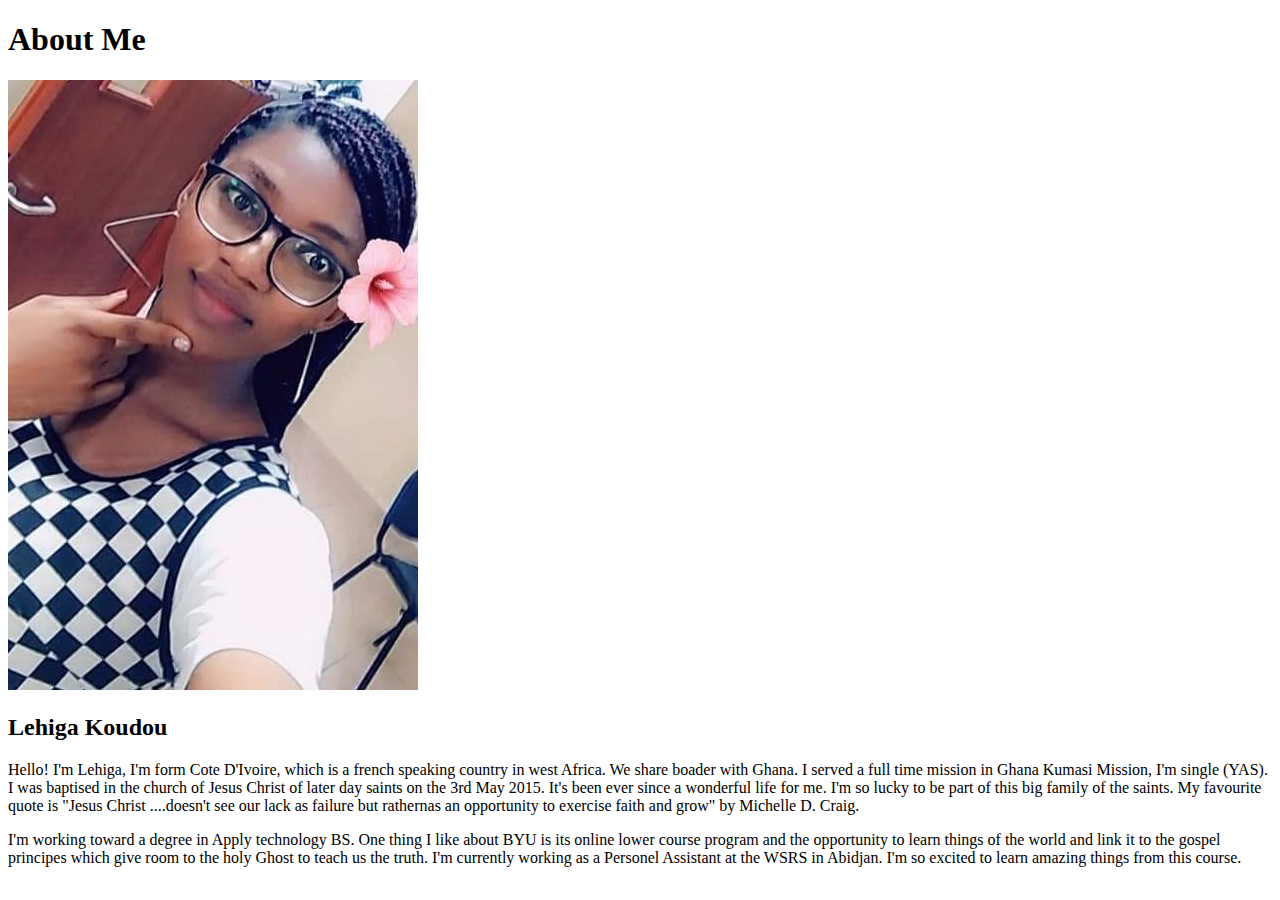
<file: aboutme/index.html>
<!DOCTYPE html>
<html lang="en">
<head>
    <meta charset="UTF-8">
    <meta http-equiv="X-UA-Compatible" content="IE=edge">
    <meta name="viewport" content="width=device-width, initial-scale=1.0">
    <title>All about Me</title>
</head>
<body>
 <h1>About Me</h1>

 <img src="images/Myphoto.jpg"> 

 <h2>Lehiga Koudou</h2> 
 <p>Hello! I'm Lehiga, I'm form Cote D'Ivoire, which is a french speaking country in west Africa. We share boader with Ghana.
    I served a full time mission in Ghana Kumasi Mission, I'm single (YAS). I was baptised in the church of Jesus Christ of later 
    day saints on the 3rd May 2015. It's been ever since a wonderful life for me. I'm so lucky to be part of this big family of
    the saints. My favourite quote is "Jesus Christ ....doesn't see our lack as failure but rathernas an opportunity to exercise 
    faith and grow" by Michelle D. Craig.
    </p>
    <p> I'm working toward a degree in Apply technology BS. One thing I like about BYU is its online lower course program and
        the opportunity to learn things of the world and link it to the gospel principes which give room to the holy Ghost to
        teach us the truth. I'm currently working as a Personel Assistant at the WSRS in Abidjan. I'm so excited to learn amazing 
        things from this course.

    </p> 

</body>
</html>
</file>
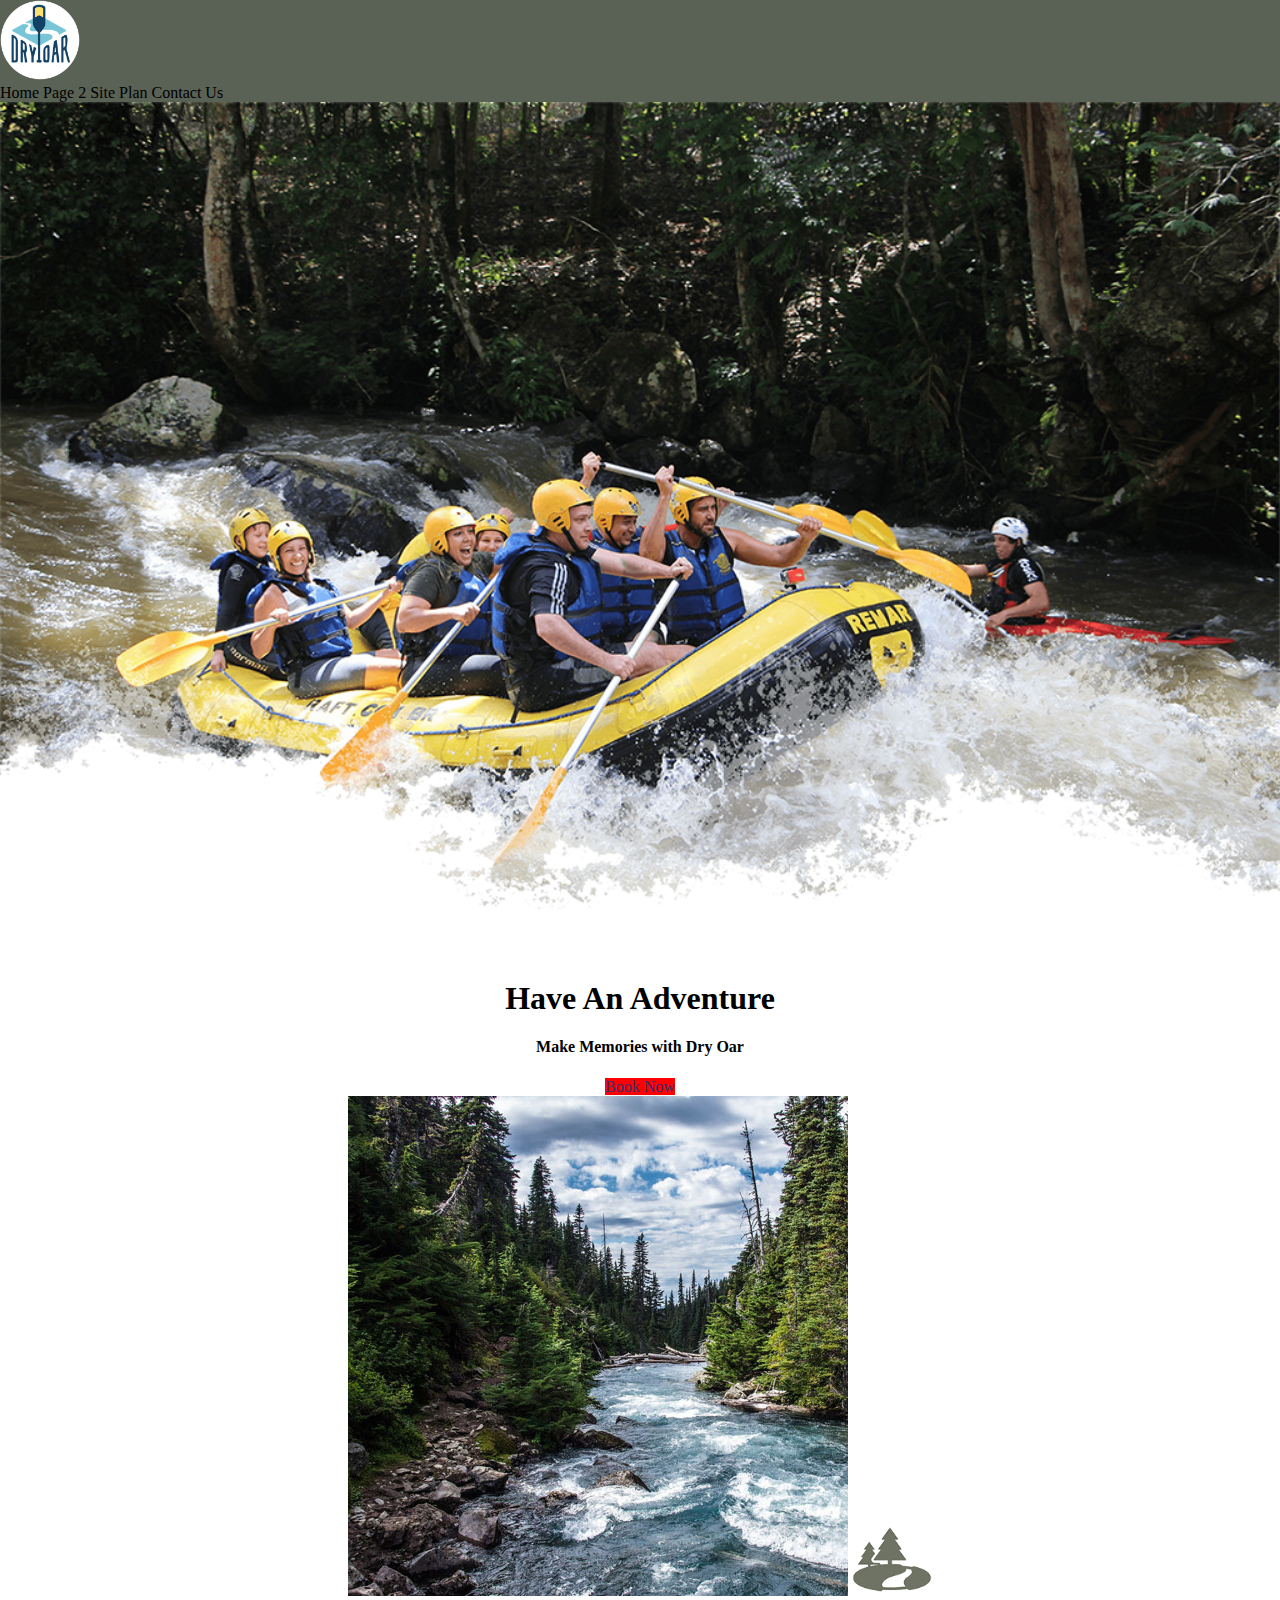
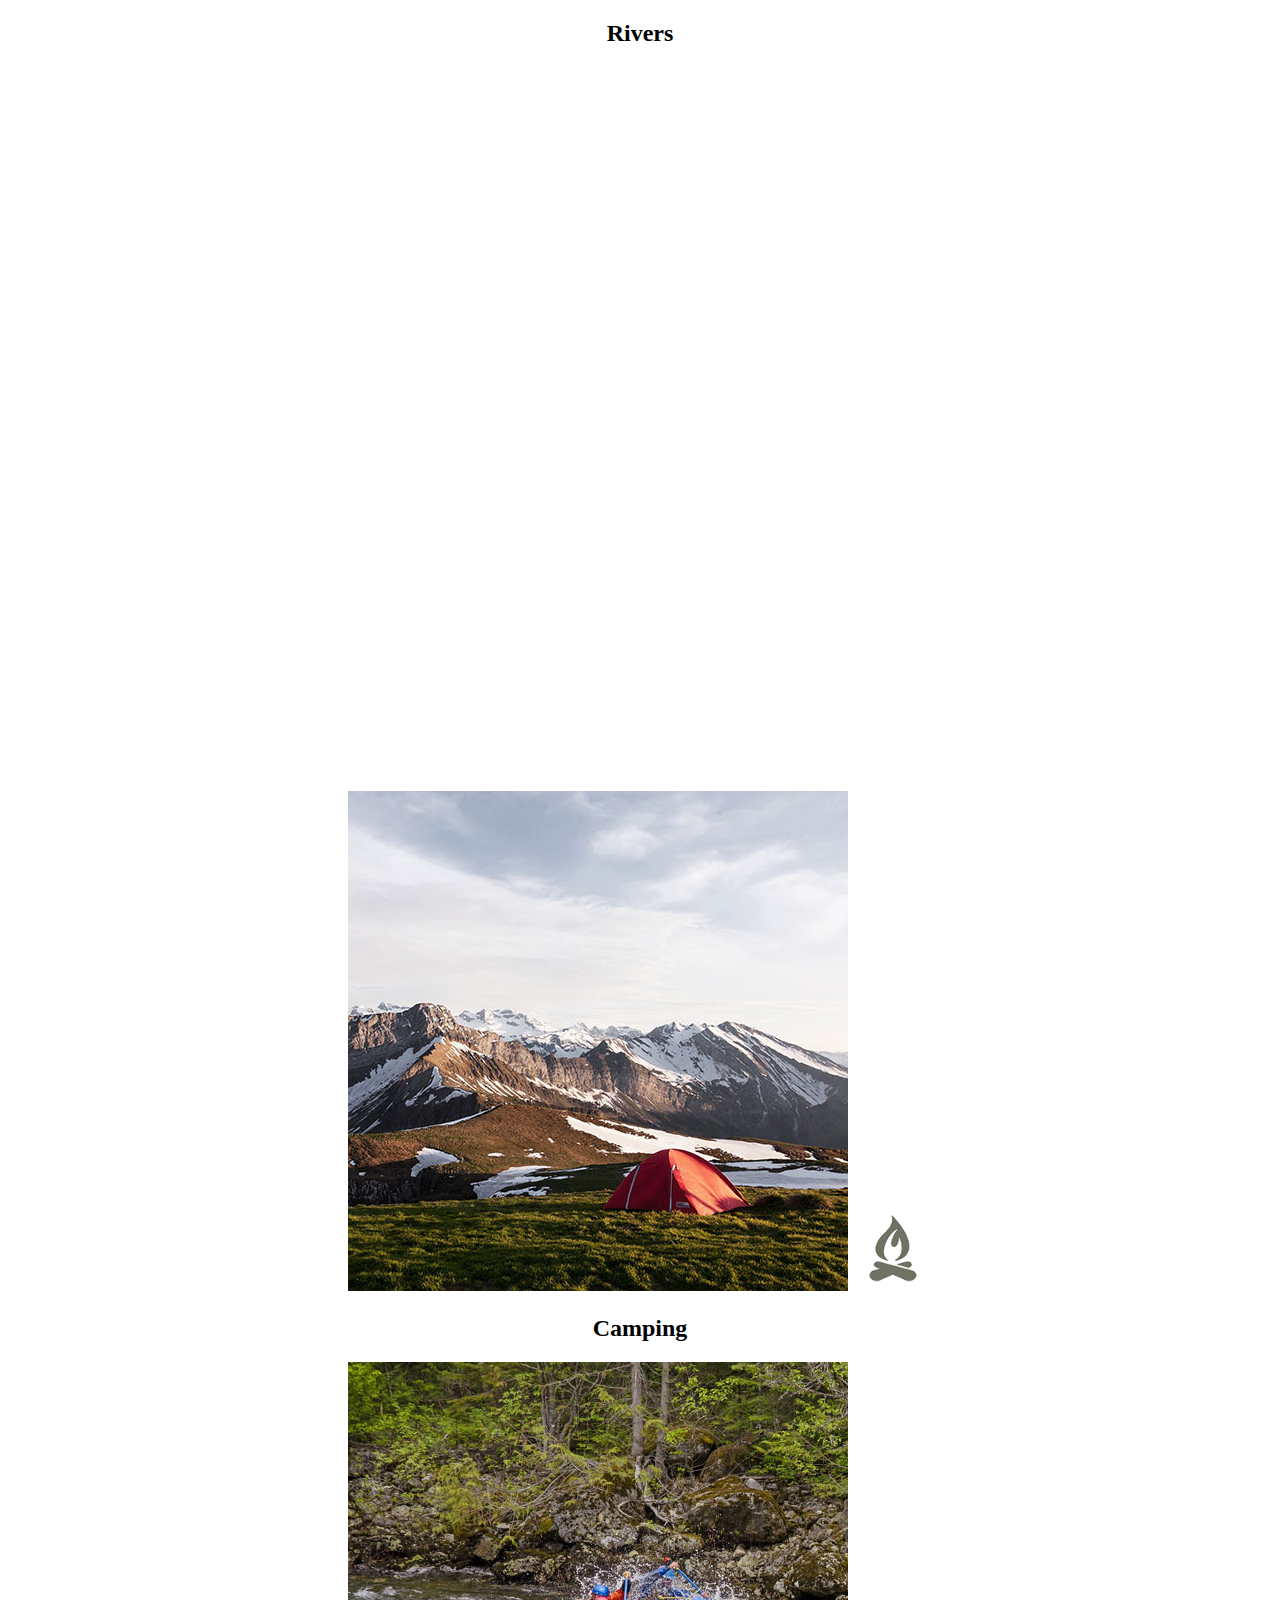
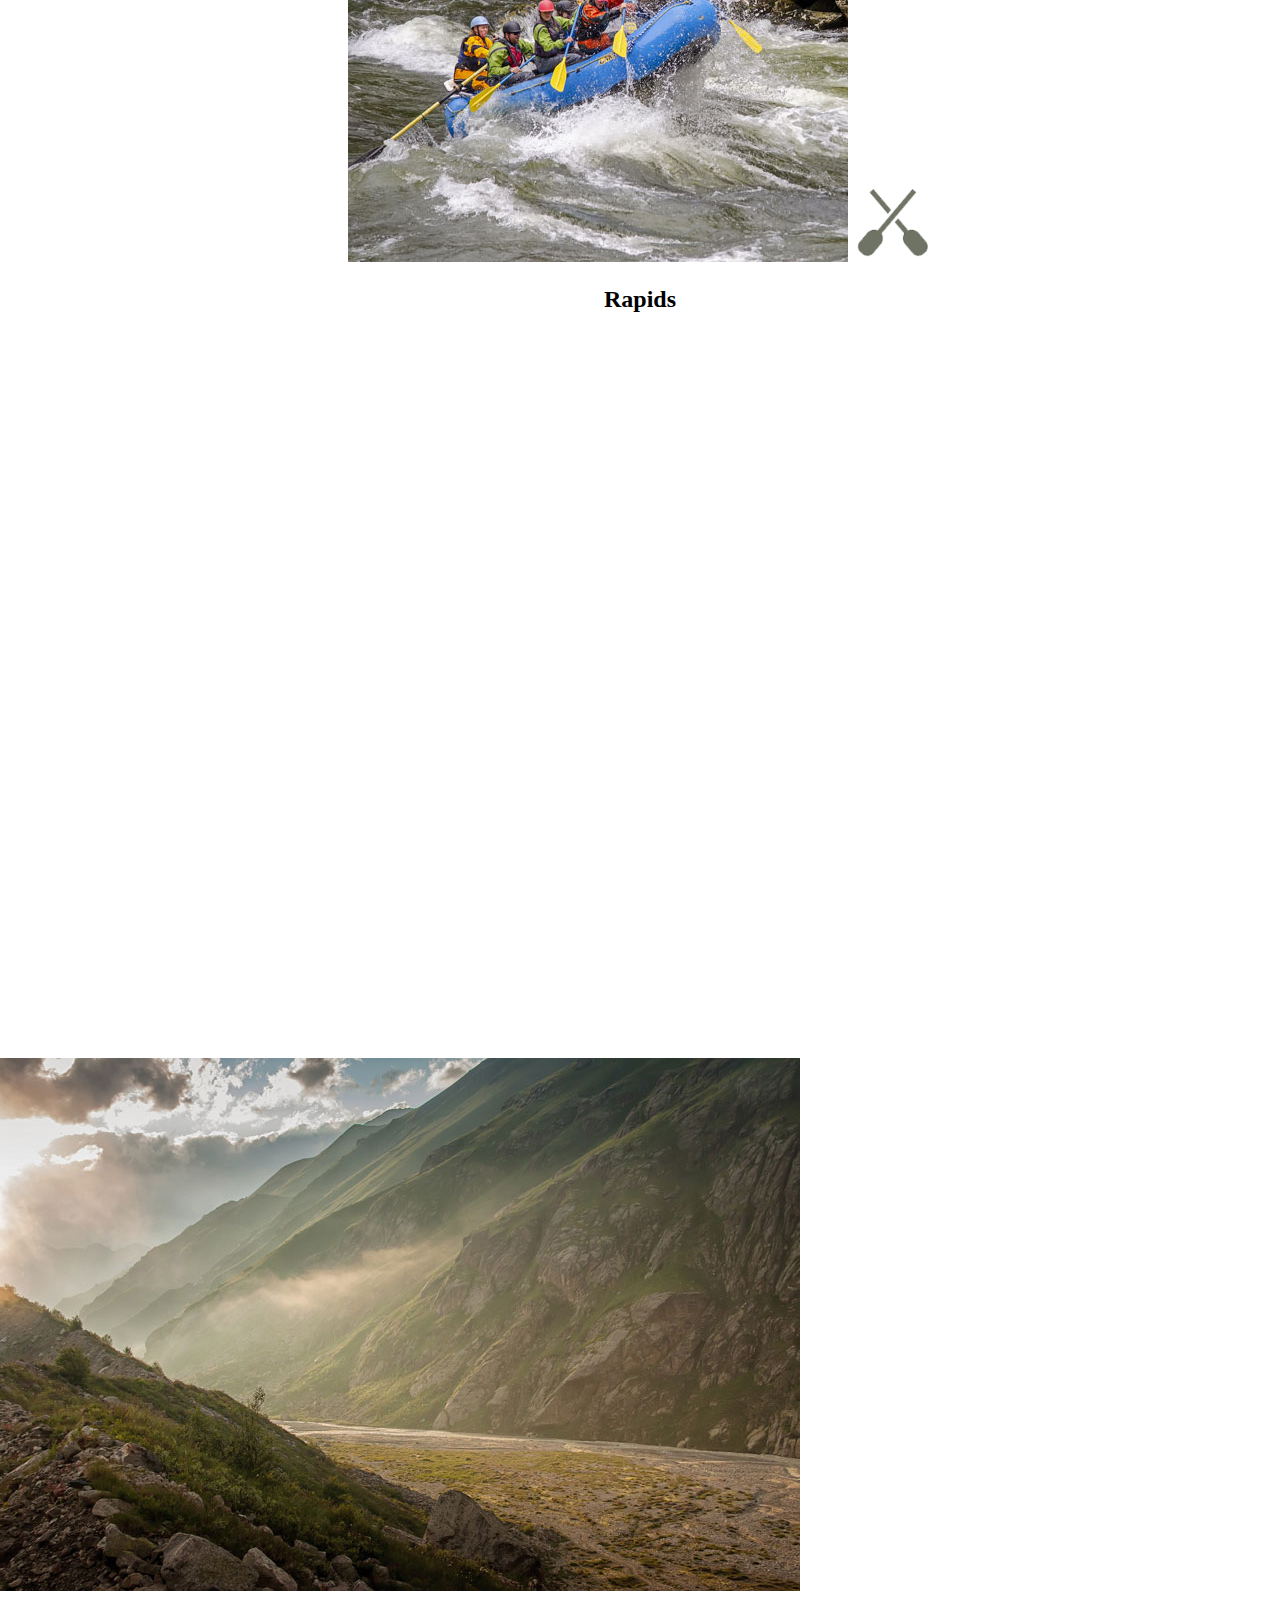
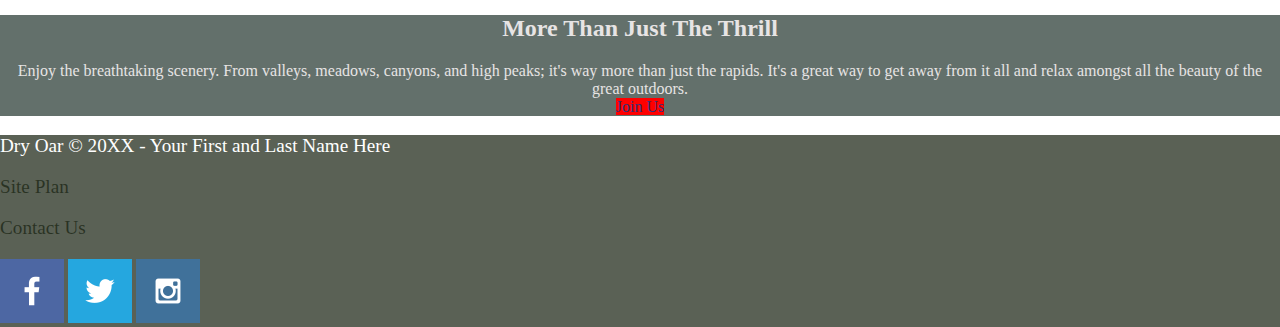
<file: wwr/index.html>
<!DOCTYPE html>
<html lang="en">
<head>
    <meta charset="UTF-8">
    <meta http-equiv="X-UA-Compatible" content="IE=edge">
    <meta name="viewport" content="width=device-width, initial-scale=1.0">
    <title>Whitewater Rafting Vacations | Dry Oar Boating | Home</title>
</head>
<link rel="stylesheet" href="styles/style.css">
<body> 
    <div id="content">
    <header>
        <a id="logo_link" href="index.html">
            <img class="logo" src="images/logo.png" alt="Dry Oar Logo">
        </a>
        <nav>
            <a href="index.html">Home</a>
            <a href="#">Page 2</a>
            <a href="site-plan-rafting.html">Site Plan</a>
            <a href="contactus.html">Contact Us</a>
        </nav>
    </header>
    <div id="hero">
        <div id="hero-box">
            <img id="hero-img" src="images/hero.png" alt="People enjoying white water rafting">
        </div>
        <section id="hero-msg">
            <h1 class="home-title">Have An Adventure</h1>
            <h4>Make Memories with Dry Oar </h4>
            <div class='button-box'>
                <a class='book' href="contactus.html">Book Now</a>
            </div>
        </section>
    </div>
    <main class="home-grid">
    <section class="rivers-card">
        <img class="card-img" src="images/rivers.jpg" alt="river in forest">
        <img class="icon" src="images/river_icon.png" alt="river icon">
        <h2>Rivers</h2>
    </section>
    <div id="background"></div> 
    <section class="camping-card">
        <img class="card-img" src="images/camping.jpg" alt="tent in mountains">
        <img class="icon" src="images/fire_icon.png" alt="fire icon">
        <h2>Camping</h2>
    </section>
    <section class="rapids-card">
        <img class="card-img" src="images/rapids.jpg" alt="rafting boat">
        <img class="icon" src="images/oars.png" alt="oars icon">
        <h2>Rapids</h2>
    </section>
    <div id="background"></div> 
    <img class="mountains" src="images/mountains.jpg" alt="Misty mountains">
    <section class="msg">
        <h2>More Than Just The Thrill</h2>
        <p>Enjoy the breathtaking scenery. From valleys, meadows, canyons, and high peaks; it's way more than just the rapids. It's a great way to get away from it all and relax amongst all the beauty of the great outdoors.</p>
        <a class='join' href="rivers.html">Join Us</a>
    </section>
</main>

    <footer>
        <p>Dry Oar &copy; 20XX - Your First and Last Name Here</p>
        <p><a href="site-plan-rafting.html">Site Plan</a></p>
        <p><a href="contactus.html">Contact Us</a></p>
        <div class="social">
            <a href="https://facebook.com" target="_blank">
                <img src="images/facebook.png" alt="fb icon">
            </a>
            <a href="https://twitter.com" target="_blank">
                <img src="images/twitter.png" alt="twitter icon">
            </a>
            <a href="https://instagram.com" target="_blank">
                <img src="images/instagram.png" alt="instagram icon">
            </a>
        </div>
    </footer>
</div>
</body>
</html>
</file>
<file: wwr/styles/style.css>
/* Add a CSS reset to remove default margin and padding */
html, body {
    margin: 0;
}

#content {
    max-width: 1600px;
    margin: 0 auto;
}

nav a {
    text-align: center;
    color: #000000;
    text-decoration: none;
}

nav a:hover {
    background-color: #63706b;
    color: #ffffff;
    text-decoration: none;
}

#hero-msg h1,
#hero-msg h4 {
    text-align: center;
    color: #000000;
}

.button-box {
    text-align: center;
}

main section {
    text-align: center;
}

#background {
    height: 725px;
}

body {
    background-color: #ffffff;
    color: #000000;
    margin: 0; /* Remove default body margin */
    padding: 0; /* Remove default body padding */
}

header {
    background-color: rgba(20, 30, 13, 0.7);
    color: #ffffff;
}

.book,
.join {
    background-color: #ff0000;
    color: #363175;
    text-decoration: none;
}

.book:hover,
.join:hover {
    background-color: #990000;
    color: #363175;
    text-decoration: none;
}

.msg {
    background-color: #63706b;
    color: #e7e4e4;
}

.msg h2 {
    color: #e7e4e4;
}

.msg p {
    color: #e7e4e4;
    margin: 0; /* Remove margin for paragraphs */
}

footer {
    background-color: rgba(20, 30, 13, 0.7);
    color: #ffffff;
}

footer a {
    color: rgba(20, 30, 13, 0.7);
    text-decoration: none;
}

footer a:hover {
    color: #ff0000;
    text-decoration: none;
}

.logo {
    width: 80px;
}

.icon {
    width: 80px;
}

#hero-img {
    width: 100%;
}

footer p {
    font-size: 1.2em;
}

footer p a:hover {
    text-decoration: underline;
}
</file>
